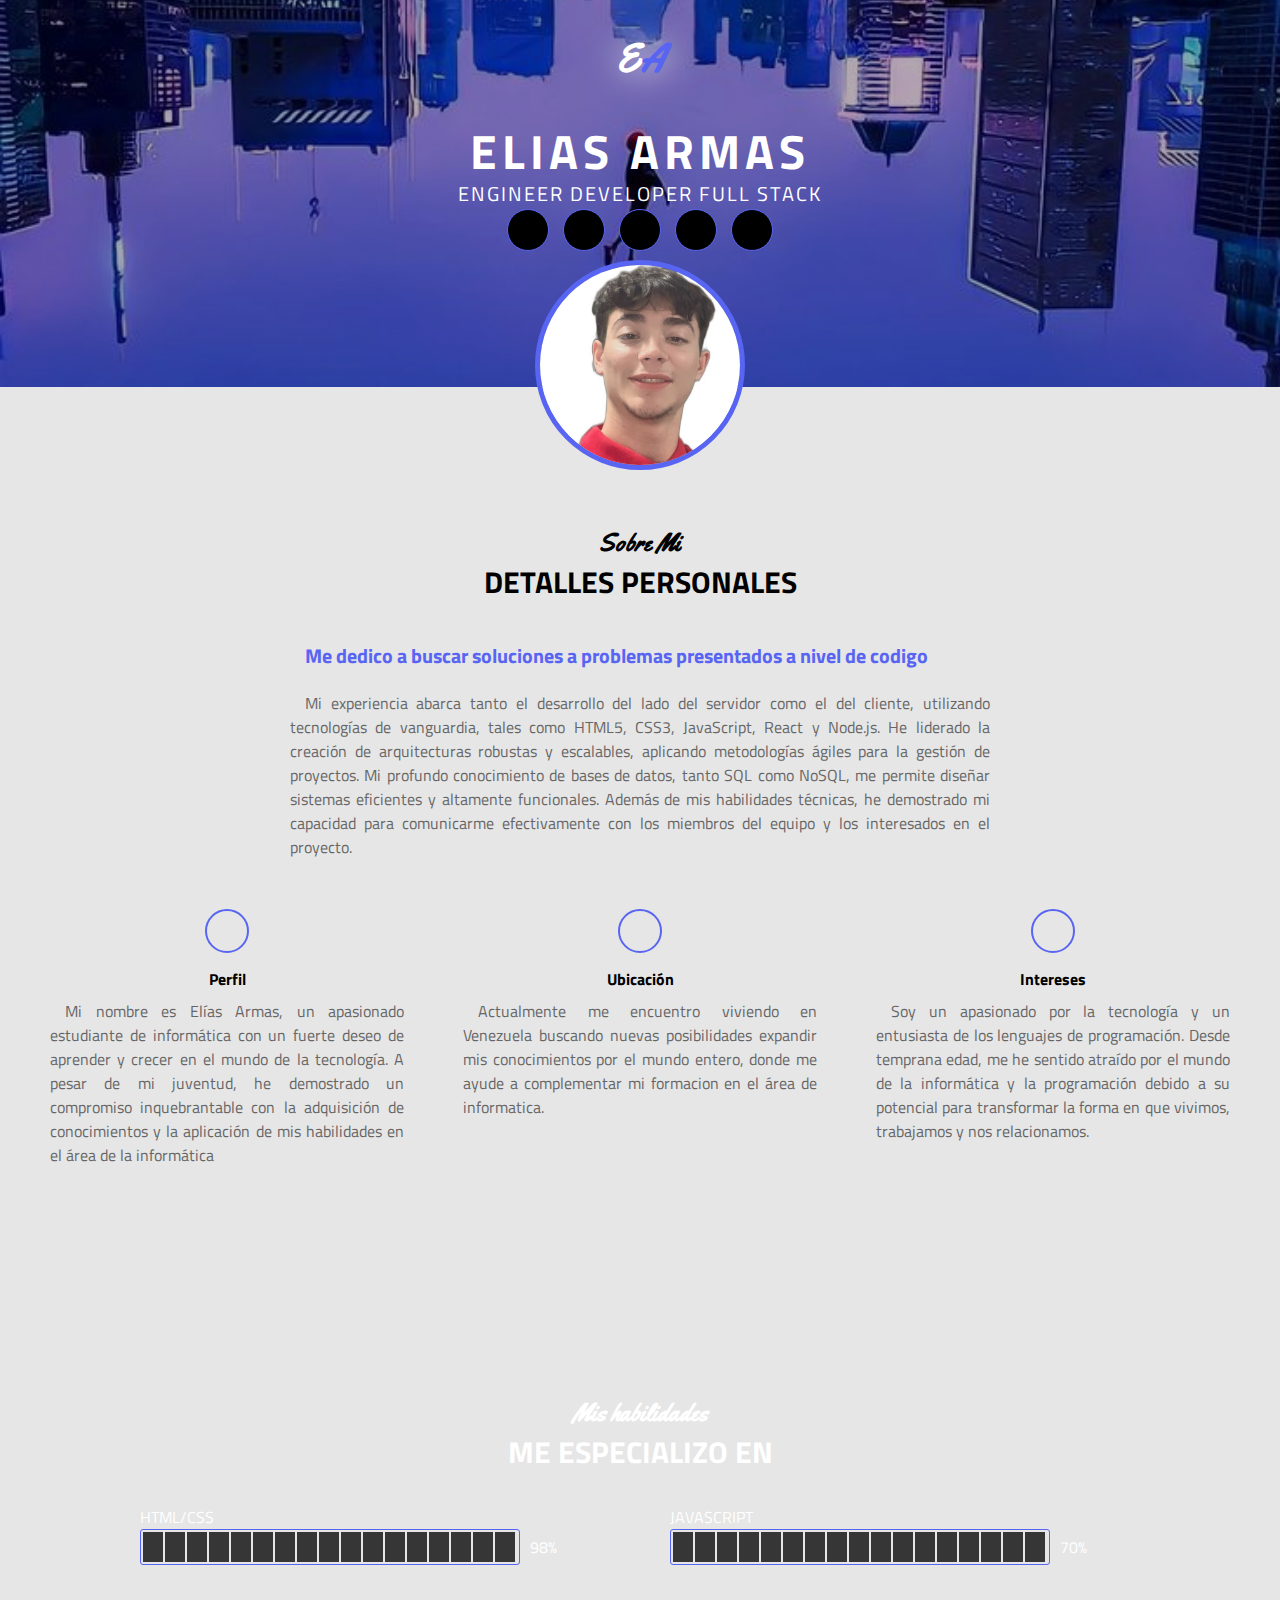
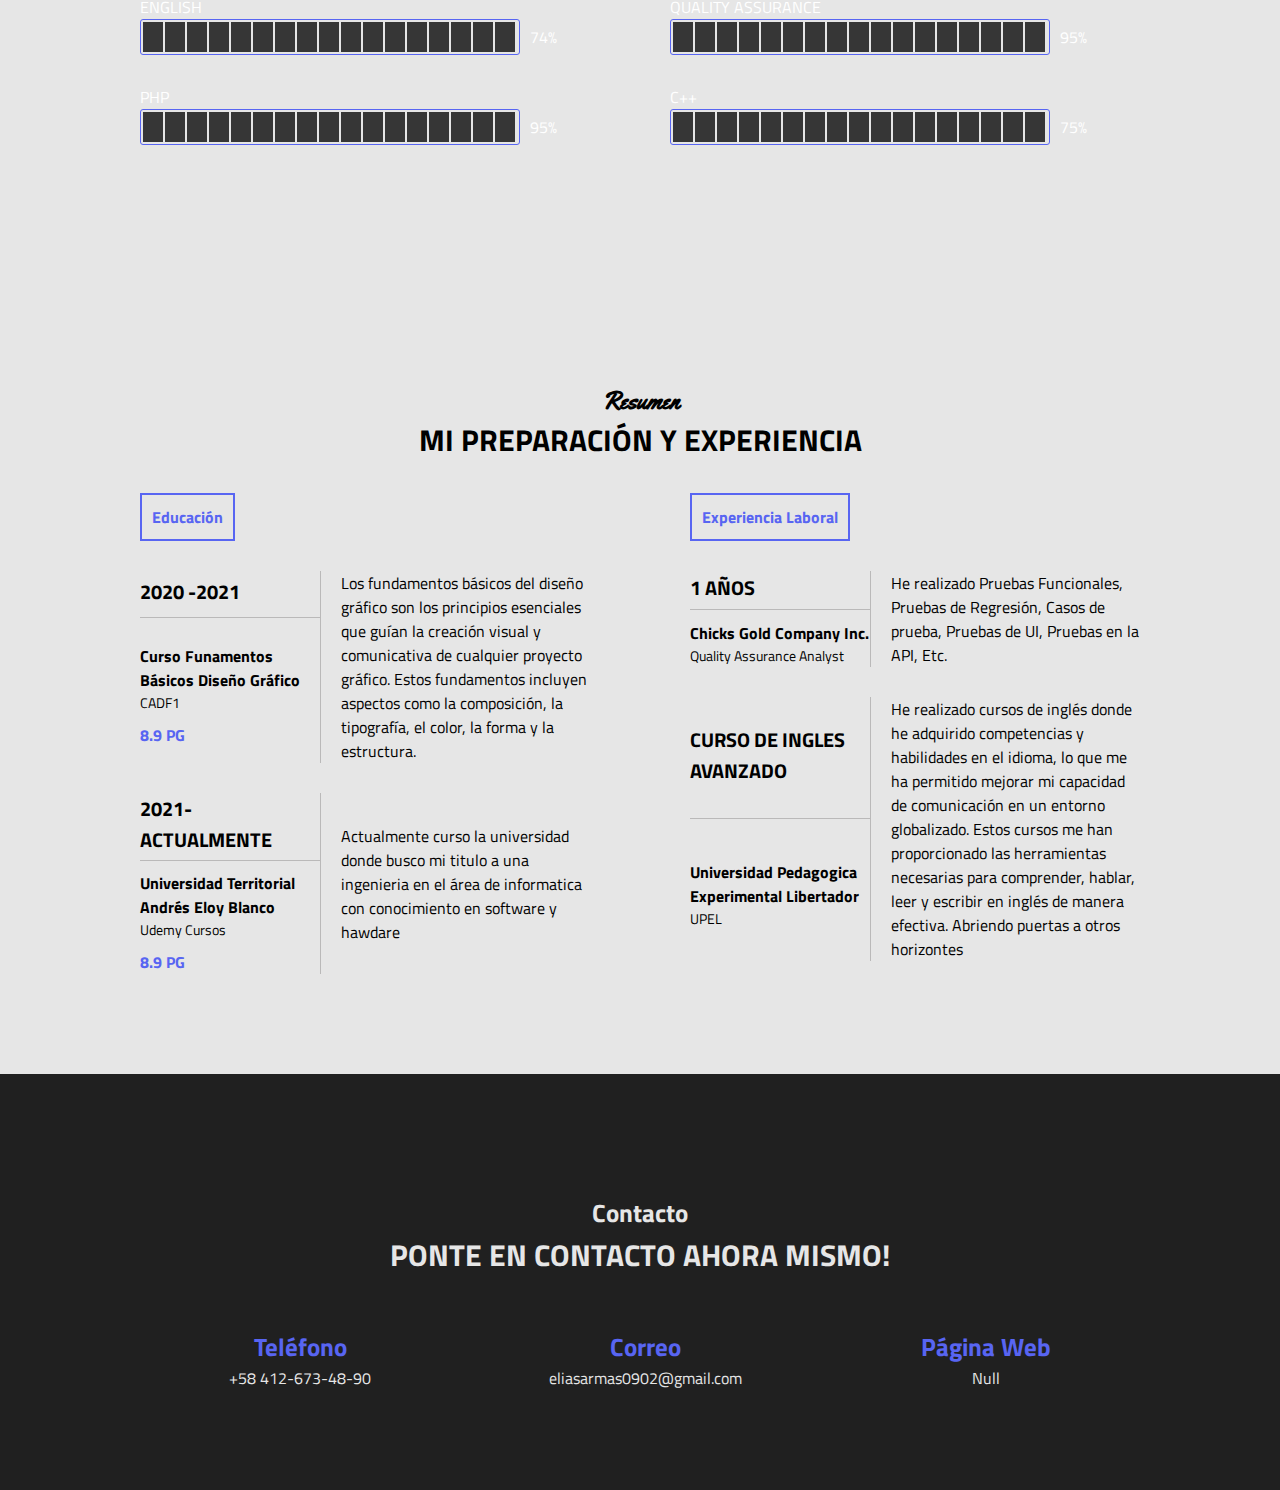
<file: CV ELIAS/index.html>
<!DOCTYPE html>
<html lang="en">
<head>
    <link rel="apple-touch-icon" sizes="57x57" href="favicon/apple-icon-57x57.png">
    <link rel="apple-touch-icon" sizes="60x60" href="favicon/apple-icon-60x60.png">
    <link rel="apple-touch-icon" sizes="72x72" href="favicon/apple-icon-72x72.png">
    <link rel="apple-touch-icon" sizes="76x76" href="favicon/apple-icon-76x76.png">
    <link rel="apple-touch-icon" sizes="114x114" href="favicon/apple-icon-114x114.png">
    <link rel="apple-touch-icon" sizes="120x120" href="favicon/apple-icon-120x120.png">
    <link rel="apple-touch-icon" sizes="144x144" href="favicon/apple-icon-144x144.png">
    <link rel="apple-touch-icon" sizes="152x152" href="favicon/apple-icon-152x152.png">
    <link rel="apple-touch-icon" sizes="180x180" href="favicon/apple-icon-180x180.png">
    <link rel="icon" type="image/png" sizes="192x192" href="favicon/android-icon-192x192.png">
    <link rel="icon" type="image/png" sizes="32x32" href="favicon/favicon-32x32.png">
    <link rel="icon" type="image/png" sizes="96x96" href="favicon/favicon-96x96.png">
    <link rel="icon" type="image/png" sizes="16x16" href="favicon/favicon-16x16.png">
    <link rel="manifest" href="/manifest.json">
    <meta name="msapplication-TileColor" content="#ffffff">
    <meta name="msapplication-TileImage" content="/ms-icon-144x144.png">
    <meta name="theme-color" content="#ffffff">
 
    <meta charset="UTF-8">
    <meta name="viewport" content="width=device-width, initial-scale=1.0">
    <meta http-equiv="X-UA-Compatible" content="IE=edge">
    <link rel="stylesheet" href="https://cdnjs.cloudflare.com/ajax/libs/font-awesome/6.4.2/css/all.min.css" integrity="sha512-z3gLpd7yknf1YoNbCzqRKc4qyor8gaKU1qmn+CShxbuBusANI9QpRohGBreCFkKxLhei6S9CQXFEbbKuqLg0DA==" crossorigin="anonymous" referrerpolicy="no-referrer" />
    <meta name="viewport" content="width=device-width,initial-scale1.0">
    <title> CV Elias Armas </title>
    <link rel="stylesheet" href="style.css">
</head>
<body>
<!--Seccion de inicio-->
    <section class="inicio" id="inicio">
        <div class="contenido-seccion">
            <header>
                <div class="nav-bar" onclick="mostrarOcultarMenu()">
                    <i class="fa-solid fa-bars"></i>
                </div>
                <nav id="nav" class="nav">
                    <a href="#inicio">Inicio</a>
                    <a href="#sobremi">Sobre mi</a>
                    <a href="#habilidades">Habilidades</a>
                    <a href="#contacto">Contacto</a>
                </nav>
                <div class="logo">
                    E<span class="color">A</span>
                </div>
            </header>
           <div class="info">
            <h1>ELIAS ARMAS</h1>
            <h2>ENGINEER DEVELOPER FULL STACK</h2>
            <div class="redes">
            <a href="https://www.efset.org/cert/KK61YP" target="_blank"><i class="fa-solid fa-language"></i></a>
            <a href="https://www.facebook.com/Elias.Antonio922005" target="_blank"><i class="fa-brands fa-facebook"></i></a>
            <a href="https://www.instagram.com/_itsnot_ea/"target="_blank"><i class="fa-brands fa-instagram"></i></a>
            <a href="https://api.whatsapp.com/send?phone=04126734890" target="_blank"><i class="fa-brands fa-whatsapp"></i></a>
            <a href="https://www.linkedin.com/in/el%C3%ADas-armas-693068298/" target="_blank"><i class="fa-brands fa-linkedin"></i></a>
            </div>
        </div>
        <div class="foto">
            <img src="img/18.jpg" alt="">
       
        </div>
      </div>
    </section>


    <!--Seccion sobre mi -->   
<section class="sobremi" id="sobremi">
    <div class="contenido-seccion">
    <h2 class="titulo-seccion"> Sobre Mi</h2>
    <h3>Detalles Personales</h3>


<p class="especial">Me dedico a buscar soluciones a problemas presentados a nivel de codigo</p>
<p class="especial2">   Mi experiencia abarca tanto el desarrollo del lado del servidor como el del
cliente, utilizando tecnologías de vanguardia, tales como HTML5, CSS3,
JavaScript, React y Node.js. He liderado la creación de arquitecturas
robustas y escalables, aplicando metodologías ágiles para la gestión de
proyectos. Mi profundo conocimiento de bases de datos, tanto SQL como NoSQL,
me permite diseñar sistemas eficientes y altamente funcionales.
Además de mis habilidades técnicas, he demostrado mi capacidad para
comunicarme efectivamente con los miembros del equipo y los interesados en
el proyecto.</p>

 <div class="fila">
                <div class="col">
                    <i class="fa-solid fa-user"></i>
                    <span class="titulo-detalle">Perfil</span>
                    <p class="justificado-responsive">Mi nombre es Elías Armas, un apasionado estudiante de informática con un fuerte deseo de aprender y crecer en el mundo de la tecnología. A pesar de mi juventud, he demostrado un compromiso inquebrantable con la adquisición de conocimientos y la aplicación de mis habilidades en el área de la informática</p>
                </div>
                <div class="col">
                    <i class="fa-solid fa-location-pin"></i>
                    <span class="titulo-detalle">Ubicación</span>
                    <p class="justificado-responsive">Actualmente me encuentro viviendo en Venezuela  buscando nuevas posibilidades expandir mis conocimientos por el mundo entero, donde me ayude a complementar mi formacion en el área de informatica. </p>
                </div>
                <div class="col">
                    <i class="fa-solid fa-flag"></i>
                    <span class="titulo-detalle">Intereses</span>
                    <p class="justificado-responsive">Soy un apasionado por la tecnología y un entusiasta de los lenguajes de programación. Desde temprana edad, me he sentido atraído por el mundo de la informática y la programación debido a su potencial para transformar la forma en que vivimos, trabajamos y nos relacionamos.</p>
                </div>
            </div>
        </div>
    </section>

 <!-- SECCION HABILIDADES -->
 <section class="habilidades" id="habilidades">
    <div class="contenido-seccion">
        <h2 class="titulo-seccion">Mis habilidades</h2>
        <h3>Me especializo en</h3>

        <div class="fila">
            <div class="col">
                <span>HTML/CSS</span>
                <div class="cont-barra">
                    <div class="barra" id="html">
                        <!-- mediante javascript luego genereremos 17 barritas con clase e -->
                        
                    </div>
                    <span>98%</span>
                </div>
            </div>
            <div class="col">
                <span>JAVASCRIPT</span>
                <div class="cont-barra">
                    <div class="barra" id="javascript">
                        <!-- mediante javascript luego genereremos 17 barritas con clase e -->
                       
                    </div>
                    <span>70%</span>
                </div>
            </div>
        </div>
        <div class="fila">
            <div class="col">
                <span>ENGLISH</span>
                <div class="cont-barra">
                    <div class="barra" id="english">
                        <!-- mediante javascript luego genereremos 17 barritas con clase e -->
                       
                    </div>
                    <span>74%</span>
                </div>
            </div>
            <div class="col">
                <span>QUALITY ASSURANCE</span>
                <div class="cont-barra">
                    <div class="barra" id="quality">
                        <!-- mediante javascript luego genereremos 17 barritas con clase e -->
                       
                    </div>
                    <span>95%</span>
                </div>
            </div>
        </div>
        <div class="fila">
            <div class="col">
                <span>PHP</span>
                <div class="cont-barra">
                    <div class="barra" id="php">
                        <!-- mediante javascript luego genereremos 17 barritas con clase e -->
                       
                    </div>
                    <span>95%</span>
                </div>
            </div>
            <div class="col">
                <span>C++</span>
                <div class="cont-barra">
                    <div class="barra" id="cpp">
                        <!-- mediante javascript luego genereremos 17 barritas con clase e -->
                       
                    </div>
                    <span>75%</span>
                </div>
            </div>
        </div>
    </div>
</section>

<!-- SECCION RESUMEN -->
<section class="resumen" id="resumen">
    <div class="contenido-seccion">
        <h2 class="titulo-seccion">Resumen</h2>
        <h3>Mi preparación y experiencia</h3>
        <div class="info">
            <div class="col">
                <span class="titulo">Educación</span>
                <table>
                    <tr>
                        <td class="datos">
                            <h3>2020 -2021</h3>
                        </td>
                        <td rowspan="2" class="descripcion">
                            Los fundamentos básicos del diseño gráfico son los principios esenciales que guían la creación visual y comunicativa de cualquier proyecto gráfico. Estos fundamentos incluyen aspectos como la composición, la tipografía, el color, la forma y la estructura.                        </td>
                    </tr>
                    <tr>
                        <td>
                            <h4>Curso Funamentos Básicos Diseño Gráfico </h4>
                            <p>CADF1</p>
                            <span class="promedio">8.9 PG</span>
                        </td>
                    </tr>
                </table>
                <table>
                    <tr>
                        <td class="datos">
                            <h3>2021-Actualmente</h3>
                        </td>
                        <td rowspan="2" class="descripcion">
                            Actualmente curso la universidad donde busco mi titulo a una ingenieria en el área de informatica con conocimiento en software y hawdare
                        </td>
                    </tr>
                    <tr>
                        <td>
                            <h4>Universidad Territorial Andrés Eloy Blanco</h4>
                            <p>Udemy Cursos</p>
                            <span class="promedio">8.9 PG</span>
                        </td>
                    </tr>
                </table>
            </div>
            <div class="col">
                <span class="titulo">Experiencia Laboral</span>
                <table>
                    <tr>
                        <td class="datos">
                            <h3>1 Años</h3>
                        </td>
                        <td rowspan="2" class="descripcion">
                        He realizado Pruebas Funcionales, Pruebas de Regresión, Casos de prueba, Pruebas de UI, Pruebas en la API, Etc.
                        </td>
                    </tr>
                    <tr>
                        <td>
                            <h4>Chicks Gold Company Inc.</h4>
                            <p>Quality Assurance Analyst</p>
                           
                        </td>
                    </tr>
                </table>
                <table>
                    <tr>
                        <td class="datos">
                            <h3>Curso de Ingles Avanzado</h3>
                        </td>
                        <td rowspan="2" class="descripcion">
                            He realizado cursos de inglés donde he adquirido competencias y habilidades en el idioma, lo que me ha permitido mejorar mi capacidad de comunicación en un entorno globalizado. Estos cursos me han proporcionado las herramientas necesarias para comprender, hablar, leer y escribir en inglés de manera efectiva. Abriendo puertas a otros horizontes

                        </td>
                    </tr>
                    <tr>
                        <td>
                            <h4>Universidad Pedagogica Experimental Libertador  </h4>
                            <p>UPEL</p>
                        </td>
                    </tr>
                </table>
            </div>
        </div>
    </div>
</section>
 <!-- SECCION CONTACTO -->
 <section class="contacto" id="contacto">
    <div class="contenido-seccion">
        <h2 class="titulo-seccion"><span>Contacto</span></h2>
        <h3>Ponte en contacto ahora mismo!</h3>

        <div class="fila">
            <div class="col">
                <h2>
                    <i class="fa-solid fa-phone"></i> Teléfono
                </h2>
                <span class="info-contacto">+58 412-673-48-90</span>
            </div>
            <div class="col">
                <h2>
                    <i class="fa-solid fa-envelope"></i> Correo
                </h2>
                <span class="info-contacto">eliasarmas0902@gmail.com</span>
            </div>
            <div class="col">
                <h2>
                    <i class="fa-solid fa-globe"></i> Página Web
                </h2>
                <span class="info-contacto">Null</span>
            </div>
        </div>
    </div>
</section>

<script src="app.js"></script>
</body>
</html>
</file>
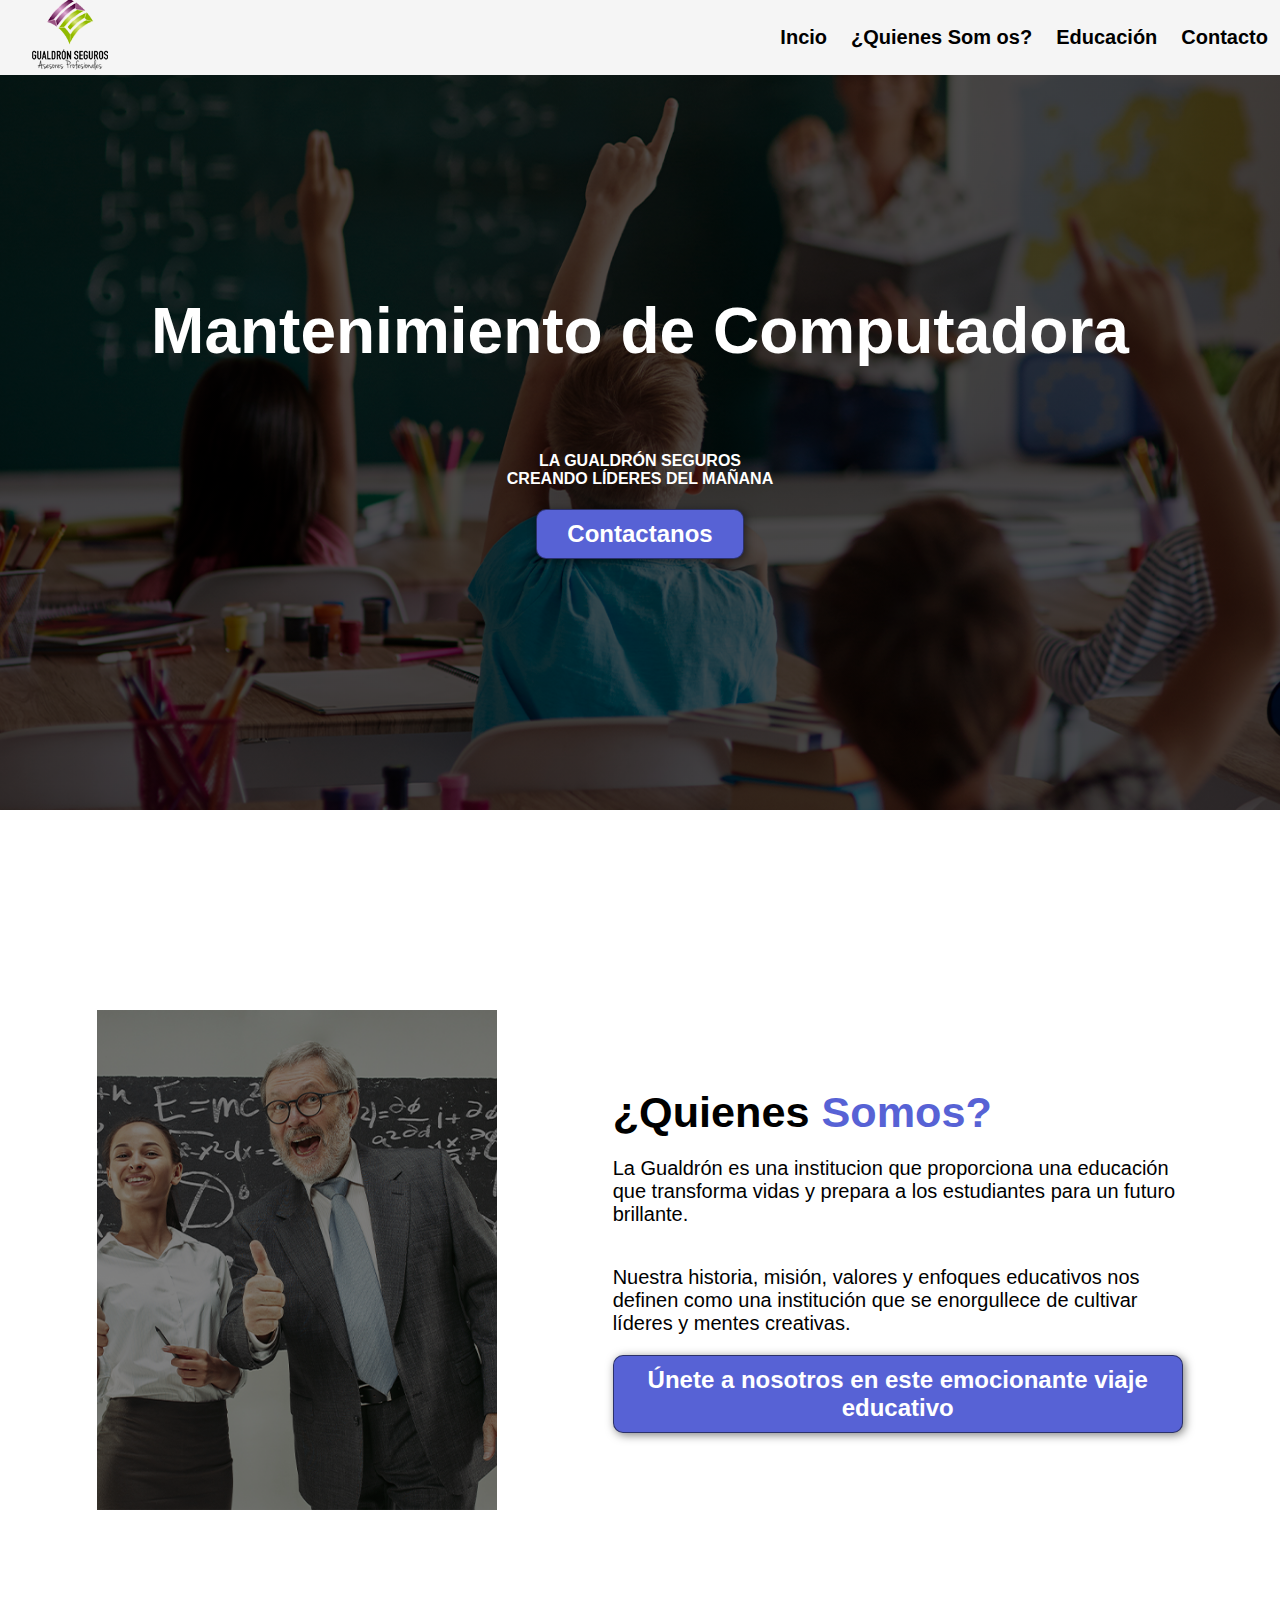
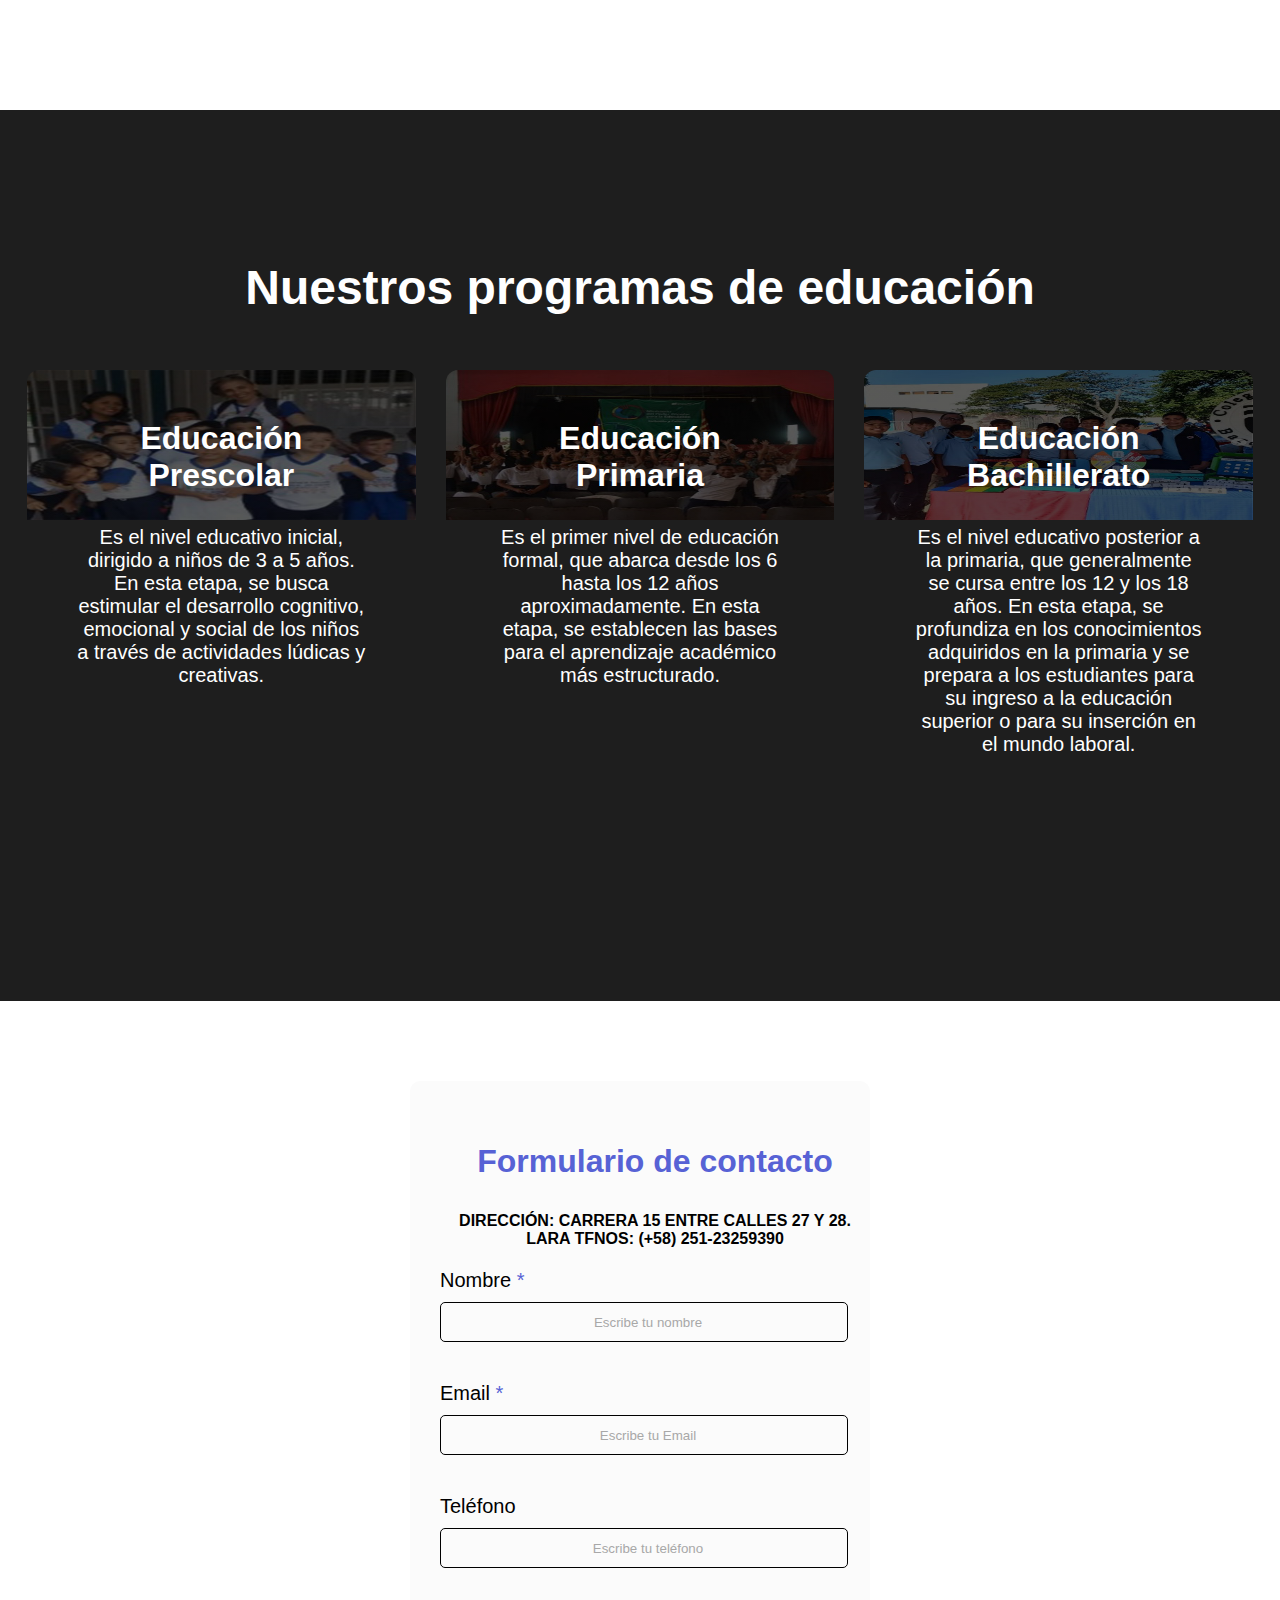
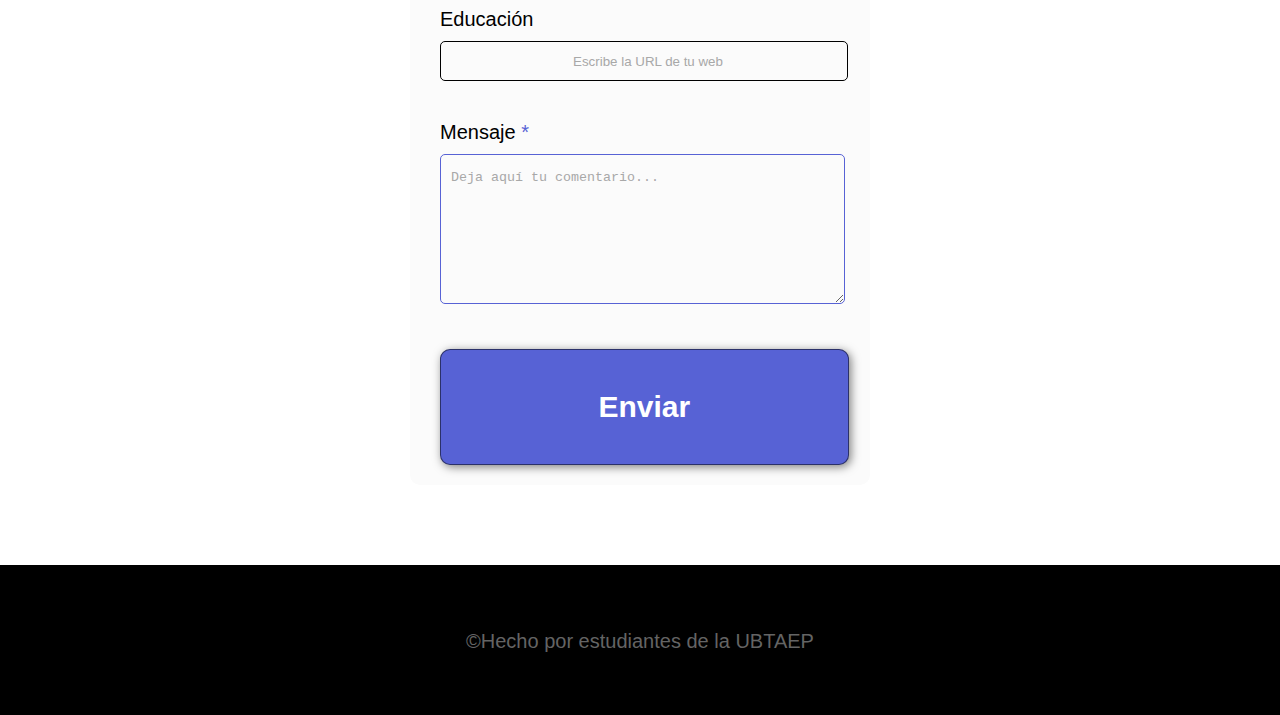
<file: Nueva carpeta/Proyecto/index.html>
<!DOCTYPE html>
<html lang="en">
<head>
    <meta charset="UTF-8">
    <meta http-equiv="X-UA-Compatible" content="IE=edge">
    <meta name="viewport" content="width=device-width, initial-scale=1.0">
    <title>Inicio</title>
    <link rel="stylesheet" href="style.css">
    <link rel="icon" href="img/favicon.png"/>
</head>
<body>
    <header>
        <div class="container">
           <p class="logo"><img src="img/logo2.png" class="logotamaño"></p>
              <ul class="nav">
                  <li><a href="index.html">Incio</a></li>
                  <li><a href="page 2/page2.html">¿Quienes Som os?</a></li>
                  <li><a href="page 3/page3.html">Educación</a></li>
                  <li><a href="page 4/page4.html">Contacto</a></li>
              </ul>
              

        </div>
    </header>

<section id= "hero">
    <h1>Mantenimiento de Computadora</h1>
    <h4>La Gualdrón Seguros </br> Creando líderes del mañana</h4>
     <form action="page 4/page4.html">
     <button>Contactanos</button></form>
   
    
</section>

<section id="somos-proya">
    <div class="container">
    <div class="img-container"></div>
    <div class="texto">
    <h2>¿Quienes <span class="color-different"> Somos?</span></h2>
    <p>La Gualdrón es una institucion que proporciona una educación que transforma vidas y prepara a los estudiantes para un futuro brillante. 
</p>
    <p>
        Nuestra historia, misión, valores y enfoques educativos nos definen como una institución que se enorgullece de cultivar líderes y mentes creativas.
    </p>
    <form action="page 2/page2.html">
<button>Únete a nosotros en este emocionante viaje educativo</button> </form>
    </div>
</div>
</section>

<section id="nuestros-programas">
    <div class="container">
       <h2>Nuestros programas de educación</h2>
        <div class="programas">

    <div class="carta">
            <h3>Educación </br>Prescolar</h3>
            <p>Es el nivel educativo inicial, dirigido a niños de 3 a 5 años. En esta etapa, se busca estimular el desarrollo cognitivo, emocional y social de los niños a través de actividades lúdicas y creativas.</p>
            
        </div>
        <div class="carta">
            <h3>Educación </br>Primaria </h3>
            <p>Es el primer nivel de educación formal, que abarca desde los 6 hasta los 12 años aproximadamente. En esta etapa, se establecen las bases para el aprendizaje académico más estructurado.</p>
           
        </div>
        
        <div class="carta">
            <h3>Educación </br>Bachillerato</h3>
            <p>Es el nivel educativo posterior a la primaria, que generalmente se cursa entre los 12 y los 18 años. En esta etapa, se profundiza en los conocimientos adquiridos en la primaria y se prepara a los estudiantes para su ingreso a la educación superior o para su inserción en el mundo laboral.</p>
            
            </div>
    </div>
</div>
</section>

<!-- formulario de contacto en html y css -->  

    <div class="contact_form">

        <div class="formulario">            
      <h3 class="tituloformulario">Formulario de contacto</h3>
                <h4 >Dirección: Carrera 15 entre calles 27 Y 28. LARA
                    Tfnos: (+58) 251-23259390</h4>


                    <form action="submeter-formulario.php" method="post">               

                        
                                <p>
                                    <label for="nombre" class="colocar_nombre">Nombre
                                        <span class="obligatorio">*</span>
                                    </label>
                                        <input type="text" name="introducir_nombre" id="nombre" required="obligatorio" placeholder="Escribe tu nombre">
                                </p>
                            
                                <p>
                                    <label for="email" class="colocar_email">Email
                                        <span class="obligatorio">*</span>
                                    </label>
                                        <input type="email" name="introducir_email" id="email" required="obligatorio" placeholder="Escribe tu Email">
                                </p>
                        
                                <p>
                                    <label for="telefone" class="colocar_telefono">Teléfono
                                    </label>
                                        <input type="tel" name="introducir_telefono" id="telefono" placeholder="Escribe tu teléfono">
                                </p>        
                            
                                <p>
                                    <label for="website" class="colocar_website">Educación
                                    </label>
                                        <input type="url" name="introducir_website" id="website" placeholder="Escribe la URL de tu web">
                                </p>                
                            
                                <p>
                                    <label for="mensaje" class="colocar_mensaje">Mensaje
                                        <span class="obligatorio">*</span>
                                    </label>                     
                                      <textarea name="introducir_mensaje" class="texto_mensaje" id="mensaje" required="obligatorio" placeholder="Deja aquí tu comentario..."></textarea> 
                                </p>                                    
                            
                                <button type="submit" name="enviar_formulario" id="enviar" class="botonformulario"><p>Enviar</p></button>                   
                        
                    </form>
        </div>  
    </div>

</body>
</html>


<!-- creado por javiniguez.com, Julio 2019 -->

<footer>
    <div class="container">
        
        <p>&copy;Hecho por estudiantes de la UBTAEP</p>
    </div>
</footer>
     
    
</body>
</html>
</file>
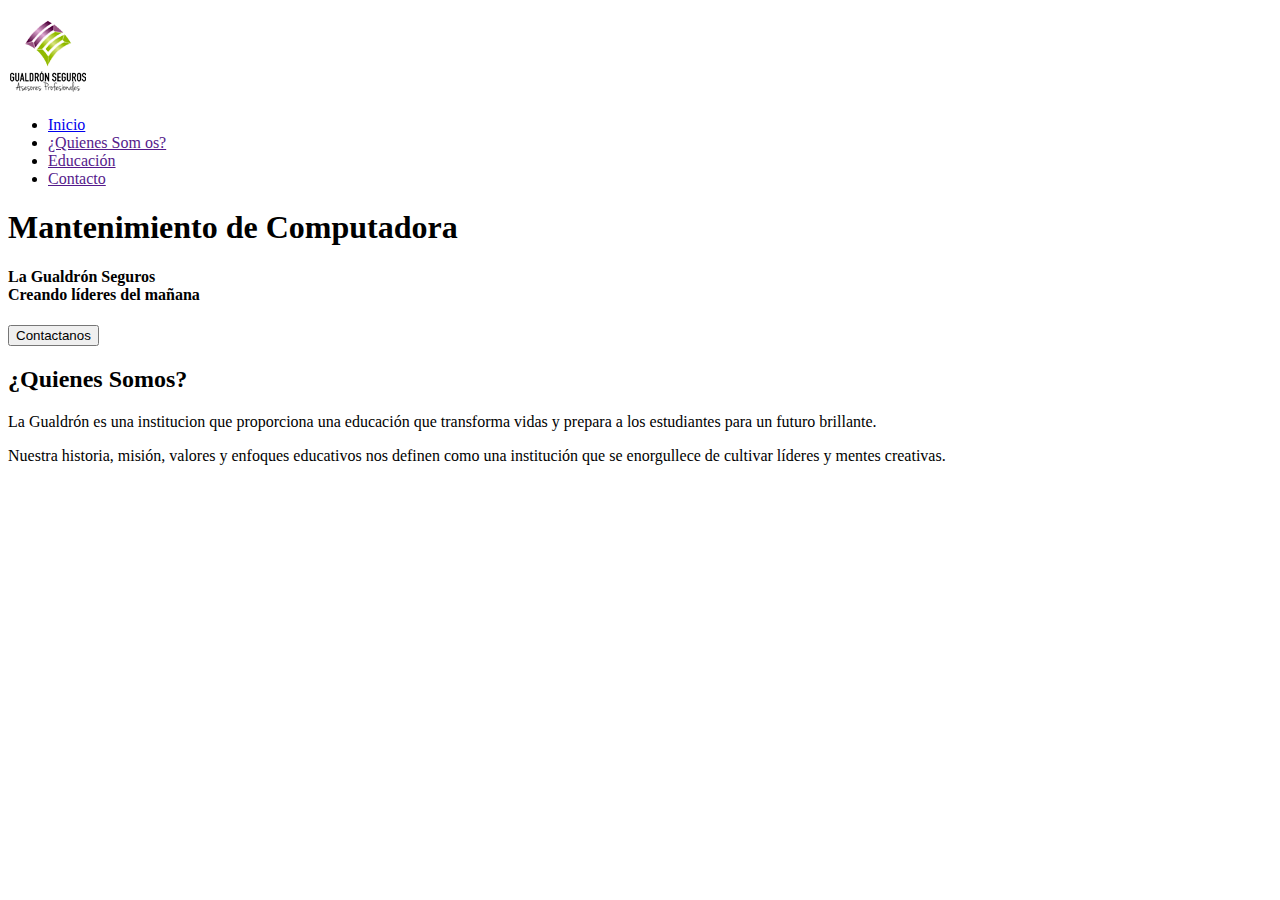
<file: Nueva carpeta/Proyecto/indexv2.html>
<!DOCTYPE html>
<html lang="en">
<head>
    <meta charset="UTF-8">
    <meta http-equiv="X-UA-Compatible" content="IE=edge">
    <meta name="viewport" content="width=device-width, initial-scale=1.0">
    <title>Inicio</title>
    <link rel="stylesheet" href="">
    <link rel="icon" href="img/favicon.png"/>
</head>
<body>
    <header>
        <div class="container">
           <p class="logo"><img src="img/logo2.png" class="logotamaño"></p>
              <ul class="nav">
                  <li><a href="index.html">Inicio</a></li>
                  <li><a href="">¿Quienes Som os?</a></li>
                  <li><a href="">Educación</a></li>
                  <li><a href="">Contacto</a></li>
              </ul>
              
        </div>
    </header>

    <section id= "hero">
        <h1>Mantenimiento de Computadora</h1>
        <h4>La Gualdrón Seguros </br> Creando líderes del mañana</h4>
         <form action="page 4/page4.html">
         <button>Contactanos</button></form>


        </section>

        <section id="somos-proya">
            <div class="container">
            <div class="img-container"></div>
            <div class="texto">
            <h2>¿Quienes <span class="color-different"> Somos?</span></h2>
            <p>La Gualdrón es una institucion que proporciona una educación que transforma vidas y prepara a los estudiantes para un futuro brillante. 
        </p>
            <p>
                Nuestra historia, misión, valores y enfoques educativos nos definen como una institución que se enorgullece de cultivar líderes y mentes creativas.
            </p>
</file>
<file: CV ELIAS/style.css>
/*Importamos la fuentes*/ 

@import url('https://fonts.googleapis.com/css2?family=Titillium+Web:wght@200;300;400;600;700&family=Yellowtail&display=swap');
*{
    font-family: "Titillium web";
    margin: 0;
    padding: 0;
}

html{
    scroll-behavior: smooth;
    background-color: #e6e6e6;;
}

/*Seccion inicio*/

.inicio{
    background: linear-gradient(rgba(0,0,0,0.3), rgba(0,0,0,0.3)),
    url(img/17.jpeg);
    background-size: cover;
    background-position: center center;
    color: #fff;

}

.inicio .contenido-seccion{
    max-width: 1000px;
    margin: auto ;
    text-align: center;
    padding: 0 10px;
}


.inicio .contenido-seccion header{
    padding: 30px;
}

/* menu lateral*/

.inicio .contenido-seccion header nav{
    position: fixed;
    margin-left: 60px;
    background-color: #5865f2;
    padding: 15px;
    border-radius:  10px;
    text-align: left;
    z-index:99;
    display: none;
    }

    .inicio .contenido-seccion header nav a{
        display: block;
        color: #fff;
        text-decoration: none;
        margin-bottom: 10px;
        font-weight: bold;
    }

    /**/

.inicio .contenido-seccion header .logo{
    font-weight: bold;
    font-size: 2.5rem;
    font-family: "Yellowtail";
    text-shadow: 0 0 35px #fff;
}

/*Letra segunda del titulo*/
.inicio .contenido-seccion header .logo .color{
    color: #5865f2;
    font-family: "Yellowtail";
}

/*Acomodar el icono de hamburguesa y el cursor*/
.inicio .contenido-seccion header .nav-bar{
    position: fixed;
    background-color: #5865f2;
    font-size: 20px;
    width: 50px;
    height: 50;
    border-radius: 50%;
    line-height: 50px;
    cursor: pointer;
    transition: .3s;
}
/*Efecto de sombra blanca*/
.inicio .contenido-seccion header .nav-bar:hover{
    box-shadow: 0 0 35px #fff;
}

.inicio .contenido-seccion .info{
    padding-bottom: 130px;
}

/*Acomodar mi nombre separado y el fontsize*/
.inicio .contenido-seccion .info h1{
    font-size: 3rem;
    letter-spacing: 5px;
}
/*Sbtitulo o what are you?*/
.inicio .contenido-seccion .info h2{
    font-weight: normal;
    font-size: 20px;
    margin-top: -10px;
    letter-spacing: 2px;
}
/*iconos de redes*/
.inicio .contenido-seccion .info .redes a {
    display: inline-block;
    text-decoration: none;
    background-color: #000;
    color: #5865f2;
    border: 1px solid #5865f2;
    border-radius: 50%;
    width: 40px;
    height: 40px;
    line-height: 40px;
    margin: 0 5px;
    transition: .3s;
}


.inicio .contenido-seccion .info .redes a:hover{
    color: #fff;
    background-color: #5865f2;
    box-shadow:  0 0 20px #fff;
}


.inicio .contenido-seccion .foto img{
    max-width: 200px;
    border-radius: 50%;
    border: 5px solid #5865f2;
    position: absolute;
    left: 50%;
    top: 260px;
    transform: translateX(-50%);
}


/*Estilos generales*/
.titulo-seccion{
    font-family: "Yellowtail";
    font-size: 1.5rem;
}

.contacto .contenido-seccion h2{
    font-size: 25px;
}

/* Section sobre mi*/
.sobremi{
    background-color: #e6e6e6;
    padding: 140px 0px  100px 0px;
   text-align: center;
    
    
}

.sobremi.contenido-seccion{
    max-width: 1000px;
    margin:auto;
    padding:  0 10px;
}

.sobremi .contenido-seccion h3{
    text-transform: uppercase;
    font-size: 30px;
}

.sobremi .contenido-seccion .especial{
    font-size: 20px;
    padding: 20px;
    color: #5865f2;
    font-weight: bold;
    margin-top: 15px;
}
.sobremi .contenido-seccion p{
    max-width: 700px;
    text-align: justify;
    text-indent: 15px;
    margin: auto;
    color: #666;
}
.sobremi .contenido-seccion .fila{
    display: flex;
    margin-top: 30px;
    justify-content: space-between;
   margin: 50px;
}
.sobremi .contenido-seccion .fila .col{
    width: 30%;
}
.sobremi .contenido-seccion .fila .col i{
    color: #5865f2;
    display: inline-block;
    width: 40px;
    height: 40px;
    border: 2px solid #5865f2;
    line-height: 40px;
    border-radius: 50%;
}
.sobremi .contenido-seccion .fila .col span{
    display: block;
    font-weight: bold;
    margin: 8px 0;
}

/* SECCION HABILIDADES */
.habilidades{
    padding: 80px 0 100px 0;
    text-align: center;
    background: linear-gradient(rgba(0,0,0,.3), rgba(0,0,0,.3)),
    url("img/21.jpg");
    background-size: cover;
    background-attachment: fixed;
    background-position: center center;
    color: #fff;
}
.habilidades .contenido-seccion{
    max-width: 1000px;
    margin: auto;
    padding: 0 10px;
}
.habilidades .contenido-seccion h3{
    text-transform: uppercase;
    font-size: 30px;
}
.habilidades .contenido-seccion .fila{
    display: flex;
    justify-content: space-between;
    margin-top: 30px;
}
.habilidades .contenido-seccion .fila .col{
    width: 47%;
    text-align: left;
}
.habilidades .contenido-seccion .fila .col .cont-barra{
    display: flex;
    align-items: center;
}
.habilidades .contenido-seccion .barra{
    display: flex;
    border: 1px solid #5865f2;
    padding: 2px;
    border-radius: 3px;
    margin-right: 10px;
}
.habilidades .contenido-seccion .barra .e{
    background-color: #363636;
    width: 20px;
    height: 30px;
    margin-right: 2px;
}

/* SECCION RESUMEN */
.resumen{
    background-color: #e6e6e6;
    padding: 140px 0 100px 0;
    text-align: center;
}
.resumen .contenido-seccion{
    max-width: 1000px;
    margin: auto;
    padding: 0 10px;
}
.resumen .contenido-seccion h3{
    text-transform: uppercase;
    font-size: 30px;
}
.resumen .contenido-seccion .info{
    text-align: left;
    display: flex;
    justify-content: space-between;
    margin-top: 30px;
}
.resumen .contenido-seccion .info .col{
    width: 45%;
}
.resumen .contenido-seccion .info .col .titulo{
    display: inline-block;
    color: #5865f2;
    font-weight: bold;
    border: 2px solid #5865f2;
    padding: 10px;

}
.resumen .contenido-seccion .info .col table{
    margin-top: 30px;
    border-collapse: collapse;
}
.resumen .contenido-seccion .info .col table .datos{
    width: 40%;
    border-bottom: 1px solid #bab9b9;
}
.resumen .contenido-seccion .info .col table h4{
    margin-top: 10px;
}
.resumen .contenido-seccion .info .col table h3{
    font-size: 20px;
    margin-bottom: 5px;
}
.resumen .contenido-seccion .info .col table p{
    font-size: 14px;
}
.resumen .contenido-seccion .info .col table .promedio{
    display: block;
    color: #5865f2;
    margin-top: 10px;
    font-weight: bold;
}
.resumen .contenido-seccion .info .col table .descripcion{
    border-left: 1px solid #bab9b9;
    padding-left: 20px;
}
/* SECCION CONTACTO */
.contacto{
    background-color: #202020;
    padding: 120px 0 100px 0;
    color: #e6e6e6;
    text-align: center;
}
.contacto .contenido-seccion{
    max-width: 1000px;
    margin: auto;
    padding: 0 10px;
}
.contacto .contenido-seccion h3{
    text-transform: uppercase;
    font-size: 30px;
}
.contacto .contenido-seccion .fila{
    display: flex;
    justify-content: space-around;
}
.contacto .contenido-seccion .fila .col{
    margin-top: 50px;
}
.contacto .contenido-seccion .fila .col h2{
    color: #5865f2;
}
/* SECCION RESPONSIVE */
@media screen and (max-width:800px){
    .habilidades .contenido-seccion .fila{
        display: block;
    }
    .habilidades .contenido-seccion .fila .col{
        width: 100%;
        text-align: center;
    }
    .habilidades .contenido-seccion .fila .col .cont-barra{
        justify-content: center;
    }
    .sobremi .contenido-seccion .fila{
        display: block;
    }
    .sobremi .contenido-seccion .fila .col{
        width: 80%;
        margin: auto;
        margin-top: 20px;
    }
    .resumen .contenido-seccion .info{
        display: block;
    }
    .resumen .contenido-seccion .info .col{
        width: 90%;
        margin: auto;
    }
    .resumen .contenido-seccion .info .col .titulo{
        display: block;
        text-align: center;
    }
    .resumen .contenido-seccion .info .col table{
        margin-top: 10px;
        margin-bottom: 30px;
    }
    .contacto .contenido-seccion .fila{
        display: block;
    }
}

@media only screen and (max-width: 767px) {
    .especial { /*subtitulo de introduccion*/
        font-size: 18px; /* Puedes ajustar el tamaño de fuente según tus preferencias */
        line-height: 1.3; /* Ajusta la altura de línea según tus preferencias */
        margin-bottom: 10px; /* Añade un margen inferior para separar los párrafos en dispositivos móviles */
        padding: 20px ;
    }

    .especial2{ /*parrafo de introduccion*/
        text-indent: 15px;
        text-align: justify;
        padding: 20px ;
    }

    .justificado-responsive{
        text-indent: 15px ;
        text-align: justify;
        
    }
</file>
<file: Nueva carpeta/Proyecto/style.css>
*{
    box-sizing: border-box;
}

html{
    scroll-behavior: smooth;
}

/*remove borde predeterminado)  */
body{
    font-family: 'Roboto', sans-serif;
    margin: 0px;

}

header .container{
    height: 75px;
}

/* Font Sizes (Tamaños)  */
h1{ font-size: 3.5em;}
h2{ font-size: 2.7em;}
h3{ font-size: 2em;}
p{font-size: 1.25em;}
ul{list-style:none;}
li{font-size: 1.25em;}

button{
    font-size: 1.5em;
    font-weight: bold;
    padding: 10px 30px;
    border-radius: 10px;
    border: 1px solid rgba(0, 0, 0, 0.5);
    box-shadow: 2px 2px 10px rgba(0, 0, 0, 0.5);
    color: white;
    background-color: #5762d5;
}

button:hover{
    background-color: #6b78ff;
}

.container{
    max-width: 1400px;
    margin: auto;
}

header{
    background-color: rgb(245, 245, 245);
   
}

header .menu{
    display: none;
}

h4{
    text-align: center;
    text-transform: uppercase;
}

.logotamano{
    width: 50px;
    height: 50px;

}

header .logo{

    margin: 0px;
    padding: 25px 30px;
    font-weight: bold;
    color: #5762d5;
    font-size: 3.5vh;
    
}

header .container{
    display: flex;
    align-items: center; 
    justify-content: space-between;  

   
}



header nav {
    display: flex;
    flex-direction: row;

}


header a{
    padding: 5px 12px;
    text-decoration: none;
    font-weight: bold;
    color:black;
}

header a:hover{
    color: #5762d5;
}

.color-different{
    color: #5762d5;

}

#hero{
    display: flex;
    align-items: center;
    justify-content: center;
    flex-direction: column;
    height: 90vh;
    color: white;
    background-image: linear-gradient(
        0deg,
        rgba(0,0,0,0.5),
        rgba(0,0,0,0.5)
        )
    , url("img/portada.png");
    background-repeat: no-repeat;
    background-size: cover;
    background-position: center center;

}

#hero h1{
    color: white;
}

#hero button{
    font-size: 1.5em;
}

#somos-proya .container{
    text-align: center;
    padding: 200px 12px;
}

#nuestros-programas{
    background-color: rgb(30,30,30);
    color: white;
    text-align: center;


 }

#nuestros-programas .container{
    padding: 150px 12px;


}

#nuestros-programas h2{
    margin-top: 0;
    font-size: 3em;
}

#nuestros-programas p{
    display: none;
}

#nuestros-programas .carta{
   
    background-position: center center;
    padding: 50px;
    margin: 15px;
    border-radius: 12px;
    width: 33%;

}

.carta:first-child{
background-image: linear-gradient(
        0deg,
        rgba(0,0,0,0.5),
        rgba(0,0,0,0.5)
        )
    , url("img/z1.jpg");
    
}

.nav li {
    float: left;
}
.nav li ul a {
    display:;
    position: absolute;
    min-width: 140px;
}

.carta:nth-child(2){
    background-image: linear-gradient(
        0deg,
        rgba(0,0,0,0.5),
        rgba(0,0,0,0.5)
        )
    , url("img/z2.jpg");
   

}

.carta:nth-child(3){
    background-image: linear-gradient(
        0deg,
        rgba(0,0,0,0.5),
        rgba(0,0,0,0.5)
        )
    , url("img/z3.jpg");
    
}


#caracteristicas .container{
    text-align: center;
     padding: 100px 0px;
}

#caracteristicas li{
    margin: 16px 0px;
    font-weight: bold;
}

#finish {
    display: flex;
    flex-direction: column;
    justify-content: center;
    align-items: center;
    background-color: rgb(30, 30, 30);
    color: white;
    height: 80vh;
}

#finish h2{
    font-size: 2.5em;
}

#finish button{
    font-size: 1.5em;
}

footer p{
    margin: 0px;
    padding: 12px;
    color: rgb(100, 100, 100);
}

footer .container{
    height: 150px;
    display: flex;
    justify-content: center;
    align-items: flex-end;
    padding: 50px 0px;

    
}
footer{
   background-color: #000;
}
@media (min-width: 720px){
    
    header{
        position: fixed;
        width: 100%;
    }
    
    header .container {
        flex-direction: row;
        justify-content: space-between;
    }
    header nav{
        flex-direction: row;
        padding-bottom: 0;
        padding-right: 20px ;
        
    }
    #hero h1{
        font-size: 4em;
    }

    #somos-proya .container{
        display: flex;
        justify-content: space-evenly;
    }

    #somos-proya .texto{
        width: 50%;
        max-width: 600px;
        text-align: initial;
        padding-left: 30px;
        display: flex;
        flex-direction: column;
        justify-content: center;
    }

    #somos-proya h2{
        margin: 0px;
    }

    #somos-proya .img-container{
        background-image: linear-gradient(
            0deg,
            rgba(0,0,0,0.5),
            rgba(0,0,0,0.5)
        ), url(img/9.jpg);
        background-size: cover;
        background-position: center center;
        height: 500px;
        width: 400px;
    }
    #nuestros-programas .programas{
        display: flex;
        justify-content: center;
    }

    #nuestros-programas p {
        display: block;
        margin-bottom: 30px;
    }

    #nuestros-programas h3{
        margin-top: 0;
    }

    #nuestros-programas .carta {
        padding: 50px;
        background-size: 100% 150px;
        background-repeat: no-repeat;
        background-position-y: 0;
        

    }
}



/* @media (max-width: 550px){
   /* header .menu{
        display:block;
      
    }

    header a{
        display: none;
    }
    */

   /* .nav{
        position: absolute;
        top: 0px;
        right: 0px;
    }

   header .container {
    flex-direction: column;
    align-items: end;/*

} 



}

/* Importación de fuentes de google fonts */ 
@import url(https://fonts.googleapis.com/css?family=Noto+Sans);


body{
    height: 100%; 
    font-family: 'Noto Sans', sans-serif;
   
}


.contact_form{  
    width: 460px; 
  height: auto;
  margin: 80px auto;
    border-radius: 10px;  
    padding-top: 30px;
    padding-bottom: 20px;  
  background-color: #fbfbfb; 
  padding-left: 30px; 
}


input{
    background-color: #fbfbfb; 
    width: 408px; 
    height: 40px; 
    border-radius: 5px;  
    border-style: solid; 
    border-width: 1px; 
    border-color: #000; 
    margin-top: 10px;  
    padding-left: 10px;
  margin-bottom: 20px; 
  text-align: center;
}


textarea{
  background-color: #fbfbfb; 
    width: 405px; 
    height: 150px; 
    border-radius: 5px;  
    border-style: solid; 
    border-width: 1px; 
    border-color: #5762d5; 
    margin-top: 10px;  
    padding-left: 10px;
  margin-bottom: 20px; 
  padding-top: 15px; 
}


label{
  display: block; 
    float: center;  
}





button p{
    color: #fff; 
}


span{
    color: #5762d5; 
}


.aviso{
    font-size: 13px;  
    color: #0e0e0e;  
}


h1{
    font-size: 39px;  
    text-align: letf; 
    padding-bottom: 20px; 
    color: #5762d5;
}

.tituloformulario {
    text-align: center;
    color: #5762d5;
}

.botonformulario{
    width: 95%;
    
}




::-webkit-input-placeholder {
 color: #a8a8a8;
}


::-webkit-textarea-placeholder {
 color: #a8a8a8;
}


.formulario input:focus{
    outline:0;
    border: 1px solid #97d848;
}


.formulario textarea:focus{
    outline:0;
    border: 1px solid #97d848;
}


/* creado por javiniguez.com, Julio 2019 */
</file>
